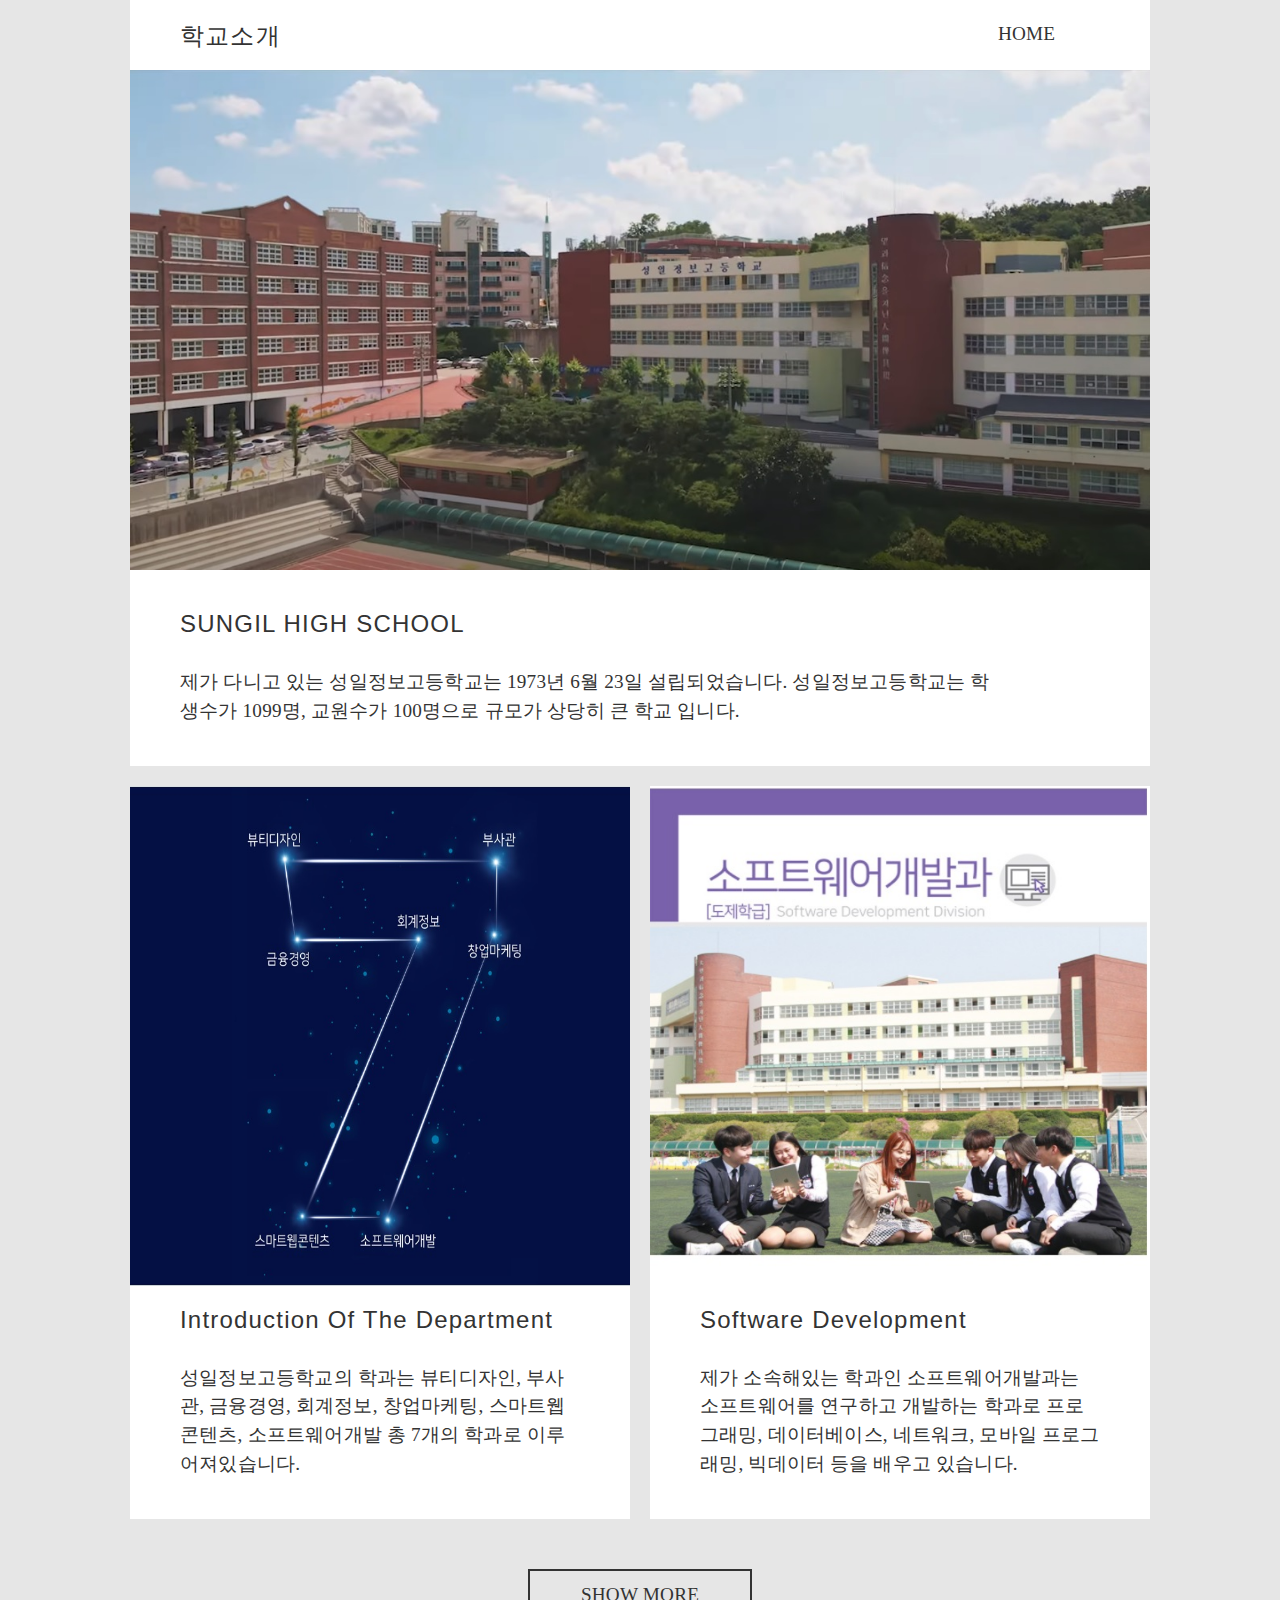
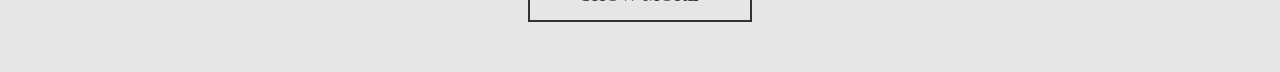
<file: 21510-portfolio/sungilh.html>
<!DOCTYPE html>
<html lang="ko">
<head>
	<meta charset="UTF-8">
	<title>학교소개</title>
	<link href="./css/style3.css" rel="stylesheet" type="text/css">
</head>

<body>
<div id="wrapper">

	<header>
    	<h2 id="stargazer">학교소개</h2>
        <nav>
        	<ul>

                <li><a href="index.html" target="_parent">HOME</a></li>
            </ul>
        </nav> <!-- nav -->
    </header> <!-- header -->

     <div id="content1">
	
     	<div id="headerimg">
        	<!-- image attribution, courtesy NASA/JPL-Caltech. -->
	
        </div>
	<img src="./img/성일정보고.jpg" width="1020px" height="500px">
        <article class="article1">
          <h2 id="header1"><a href="http://www.sungil-i.kr/" target=" _blank">SUNGIL HIGH SCHOOL</a></h2>
          <p>제가 다니고 있는 성일정보고등학교는 1973년 6월 23일 설립되었습니다. 성일정보고등학교는 
          학생수가 1099명, 교원수가 100명으로 규모가 상당히 큰 학교 입니다.</p>
        </article>
     </div> <!-- contentmain -->
     
     <div id="content2" class="clearfix">
     
<!--- Step 2: Start Here --->
     	<div id="section2A">
        
<!--- Add second image here --->
		<img src="img/학과.jpg"
        width="650px" height="500px"          
        alt="Jupiter's Great Red Spot" />
<!-- image attribution, courtesy NASA/JPL-Caltech. -->
            <article class="article2">
            <h2 id="header2A">Introduction Of The Department</h2>
            <p>성일정보고등학교의 학과는 뷰티디자인, 부사관, 금융경영, 회계정보, 창업마케팅, 스마트웹콘텐츠, 소프트웨어개발 총 7개의 학과로 이루어져있습니다.</p>
            </article>
        </div> <!-- section2A -->
        
        <div id="section2B">
            
<!--- Add third image here --->
 		<img src="img/학과소개.jpg"
      width="905px" height="500px"
        alt="Gale Crater" />

<!-- image attribution, courtesy NASA/JPL-Caltech. -->              	
            
             <article class="article2">
            	<h2 id="header2B">Software Development</h2><p>제가 소속해있는 학과인 소프트웨어개발과는 소프트웨어를 연구하고 개발하는 학과로 프로그래밍, 데이터베이스, 네트워크, 모바일 프로그래밍, 빅데이터 등을 배우고 있습니다.</p>
            </article>
        </div> <!-- section2B -->
       
     </div> <!-- content2 -->
     
     <!-- SHOW MORE BUTTON -->
     
     <div id="btnScript">
     </div>
     
     <div id="more">
     	<a href="http://www.sungil-i.kr/" target=" _blank"><div id="morebutton">SHOW MORE</div></a>
     </div>
     
 
     
</div> <!-- wrapper -->


</body>
</html>
</file>
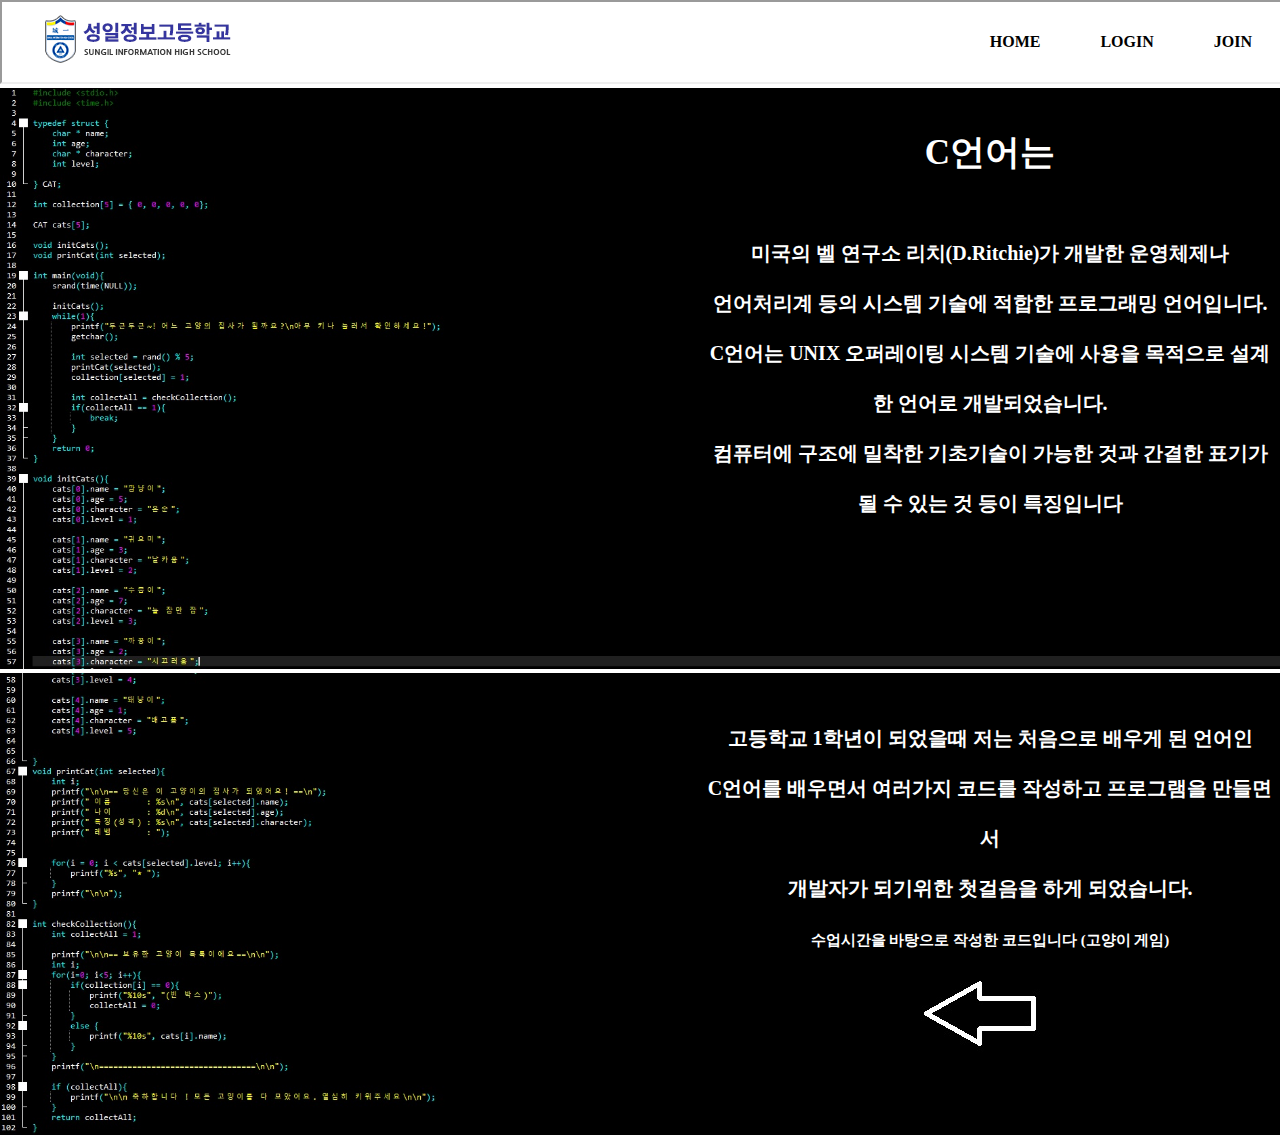
<file: 21510-portfolio/layout/c.html>
<!DOCTYPE html>
<html lang="ko">
<head>
     <meta charset ="UTF-8">
     <title>C언어</title>
     <link rel="stylesheet" href="../css/style.css" type = "text/css">
     <style>
	body {
		margin: 0 auto;		
		height: 100%;
		width: 100%;
		overflow-y: scroll; 
	}
     </style>
</head>
<iframe src ="./header.html" width =100% height = 80px;></iframe>
<body>
		<div class="image">
			<img src="../img/C언어1.jpg" width="100%";>	
		<div class ="text">
				
				<h1>C언어는</h1><h3>미국의 벨 연구소 리치(D.Ritchie)가 개발한 운영체제나<br>
				언어처리계 등의 시스템 기술에 적합한 프로그래밍 언어입니다.<br>
				C언어는 UNIX 오퍼레이팅 시스템 기술에 사용을 목적으로 설계한 언어로 개발되었습니다.<br>
				컴퓨터에 구조에 밀착한 기초기술이 가능한 것과 간결한 표기가 될 수 있는 것 등이 특징입니다</h3>
				
	</div>
	</div>
		<div class="image">
			<img src="../img/C언어2.jpg" width="100%";>
		<div class ="text">
			
				<h3>고등학교 1학년이 되었을때 저는 처음으로 배우게 된 언어인<br>
				C언어를 배우면서 여러가지 코드를 작성하고 프로그램을 만들면서<br>
				개발자가 되기위한 첫걸음을 하게 되었습니다.<br>
				<p2>수업시간을 바탕으로 작성한 코드입니다 (고양이 게임)</p2><br>
				<img src="../img/C화살표.jpg">
			
		</div>		
		</div>
			
</body>
</html>
</file>
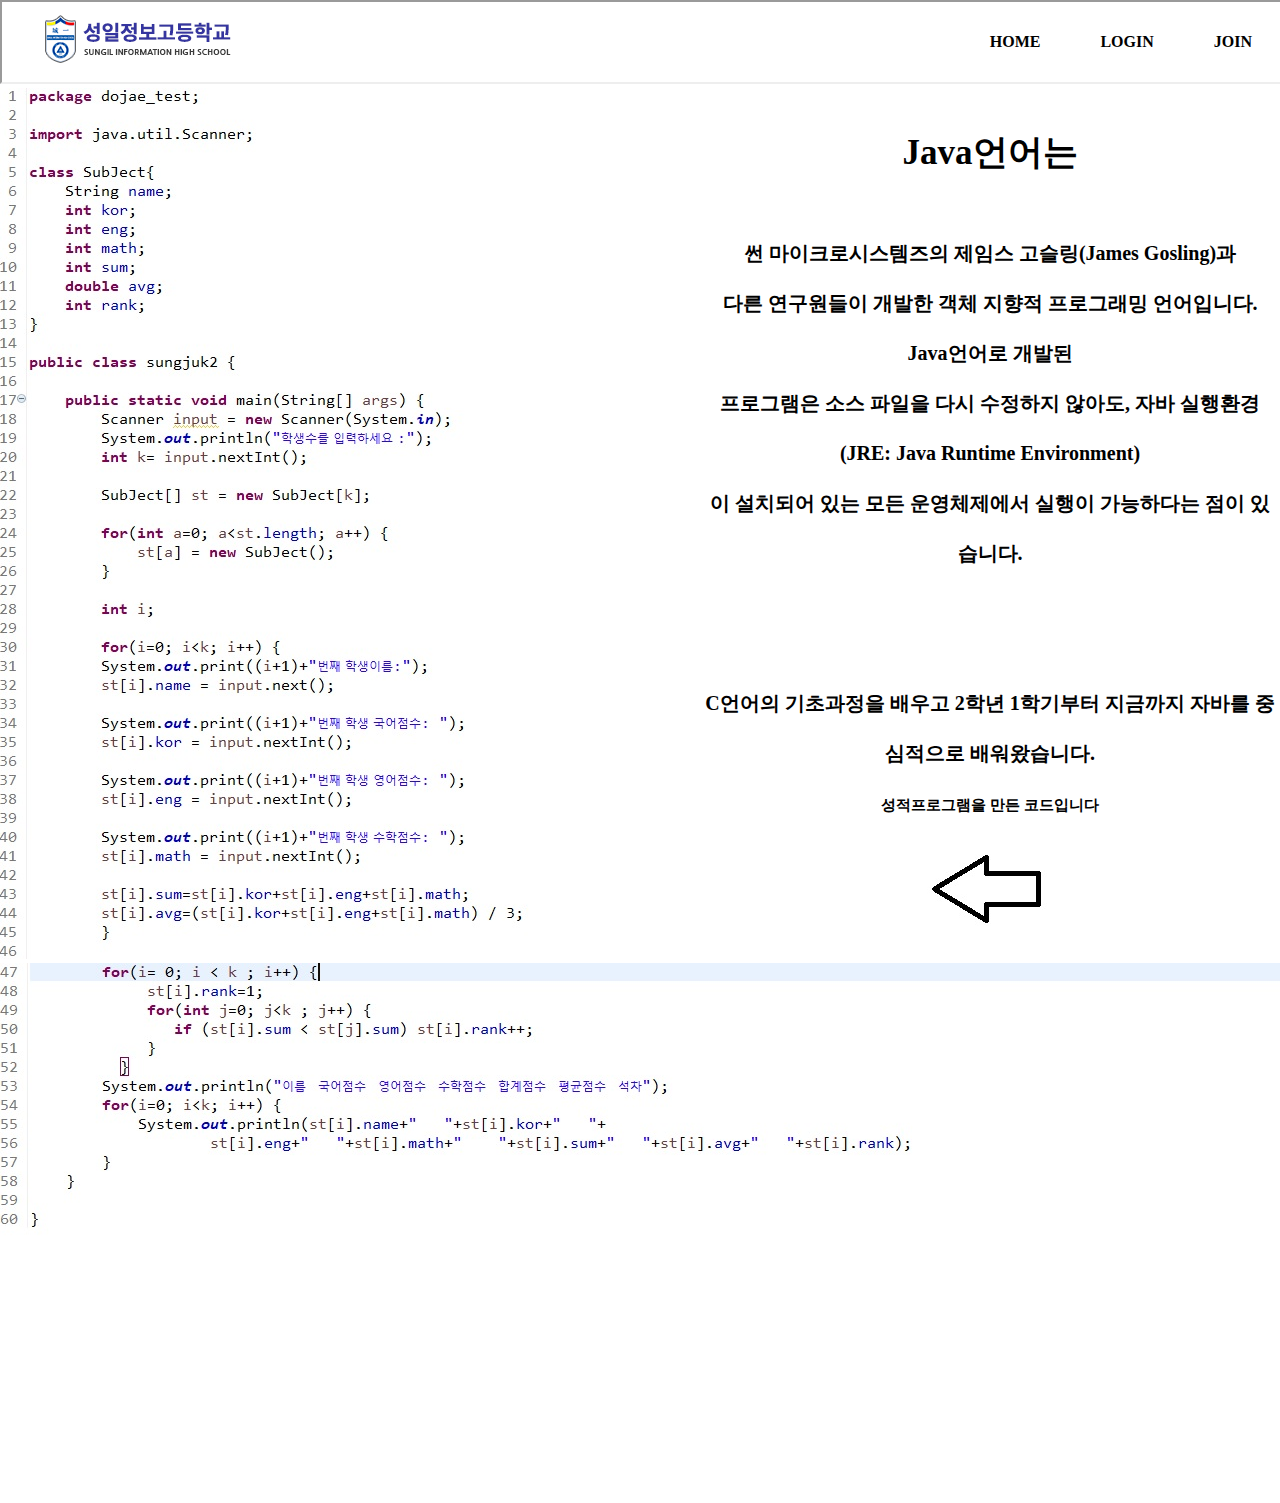
<file: 21510-portfolio/layout/java.html>
<!DOCTYPE html>
<html lang="ko">
<head>
     <meta charset ="UTF-8">
     <title>Java</title>
     <link rel="stylesheet" href="../css/style.css" type = "text/css">
     <style>
	body {
		overflow-y: scroll;
	}
     </style>
</head>
<iframe src ="./header.html" width =100% height = 80px;></iframe>
<body>
		<div class="image">
			<img src="../img/java1.jpg">	
		<div class ="text2">
			
				<h1>Java언어는</h1><h3>썬 마이크로시스템즈의 제임스 고슬링(James Gosling)과<br>
				다른 연구원들이 개발한 객체 지향적 프로그래밍 언어입니다. Java언어로 개발된<br>
				프로그램은 소스 파일을 다시 수정하지 않아도, 자바 실행환경(JRE: Java Runtime Environment)<br>
				이 설치되어 있는 모든 운영체제에서 실행이 가능하다는 점이 있습니다.<br>
				<br>
				<br>
				C언어의 기초과정을 배우고 2학년 1학기부터 지금까지 자바를 중심적으로 배워왔습니다.<br>
				<p1>성적프로그램을 만든 코드입니다</p1><br>
				<img src="../img/java화살표.jpg">
				</h3>					
				
	</div>
	</div>
		<div class="image">
			<img src="../img/java2.jpg">
		</div>
			
</body>
</html>
</file>
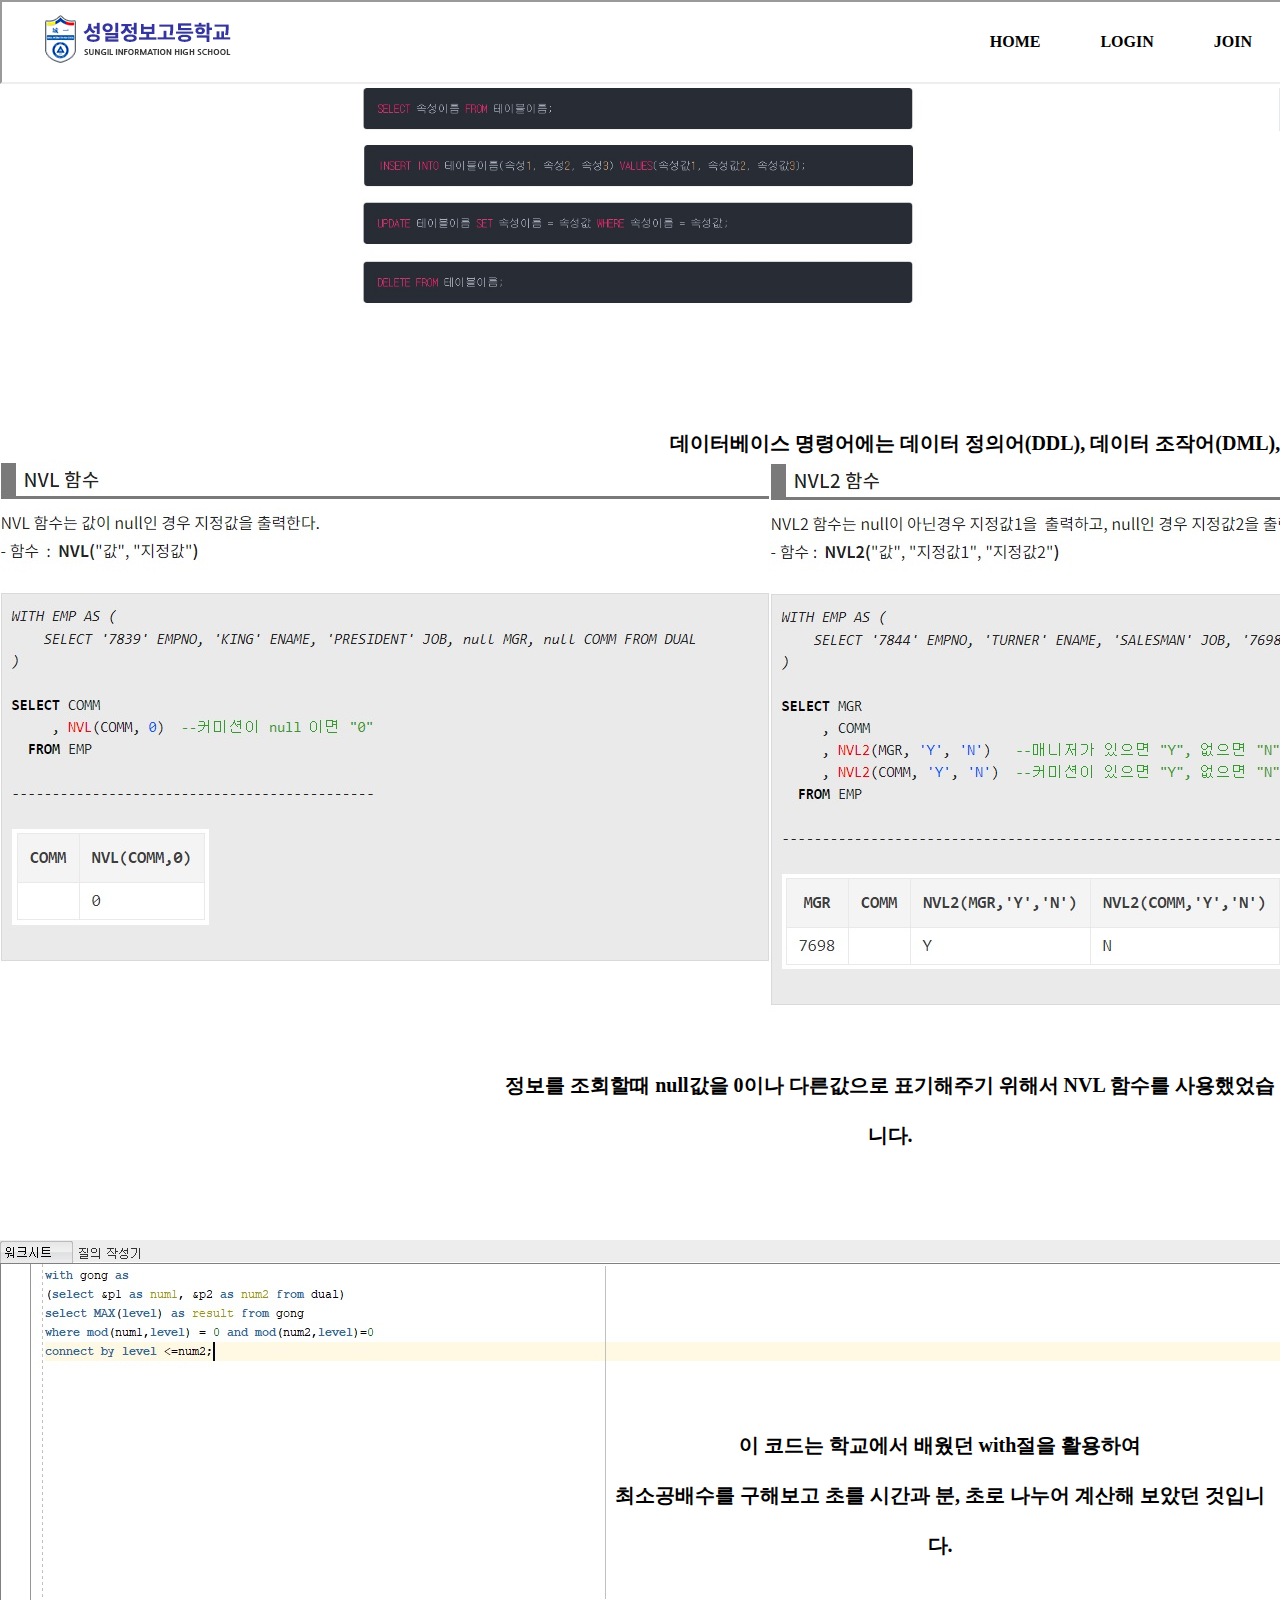
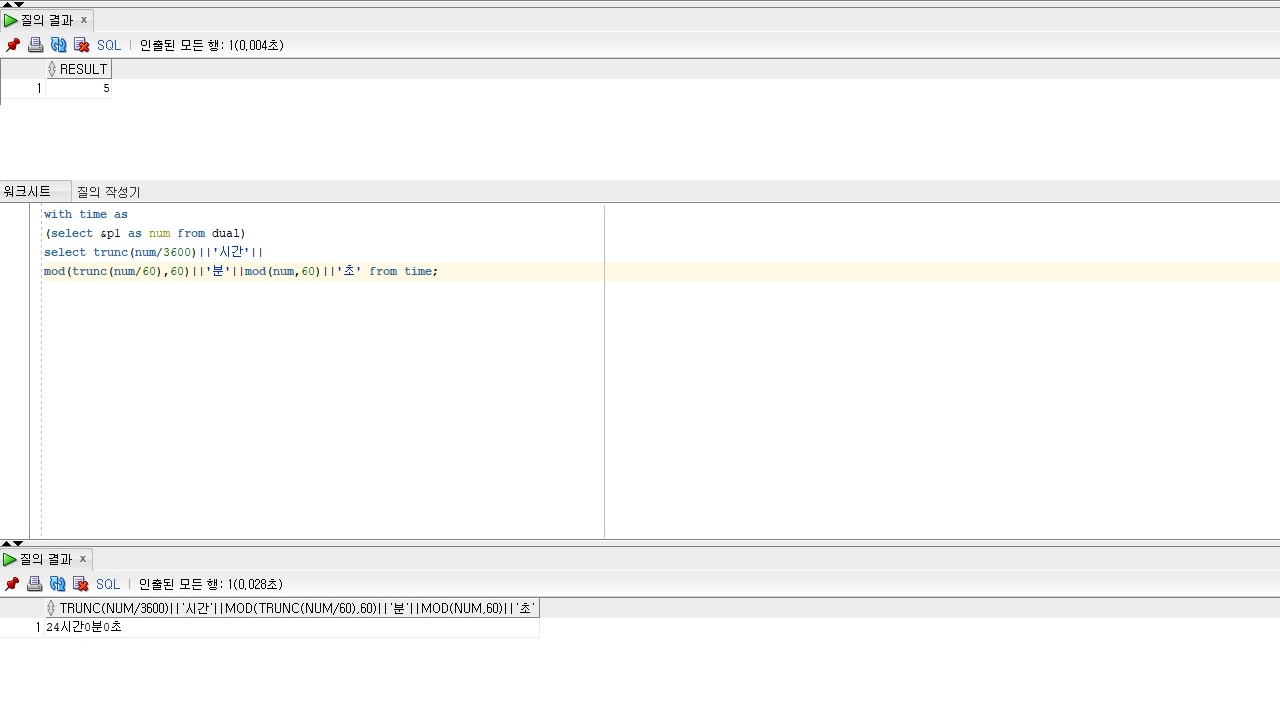
<file: 21510-portfolio/layout/sql.html>
<!DOCTYPE html>
<html lang="ko">
<head>
     <meta charset ="UTF-8">
     <title>SQL</title>
     <link rel="stylesheet" href="../css/style.css" type = "text/css">
     <style>
	body {
		margin: 0 auto;		
		height: 100%;
		width: 100%;
		overflow-y: scroll; 
	}
     </style>
</head>
<iframe src ="./header.html" width =100% height = 80px;></iframe>
<body>
		<div class="image">
			<img src="../img/sql1.jpg" width="100%";>	
		<div class ="text3" width="100%";>
			<br>
			<br>
			<br>
			<br>
			<br>
			<center><h3>데이터베이스 명령어에는 데이터 정의어(DDL), 데이터 조작어(DML),<br>
                                    데이터 제어어(DCL), 트랜잭션 제어어(TCL)가 있습니다.<br>
                                    위는 과제에서 자주 이용했던 데이터 조회, 삽입, 수정, 삭제인 DML의 사용예시 입니다.</h3></center>
		</div>
		</div>
		<div class="image">
			<img src="../img/nvl.jpg">
		<div class ="text4">
			<br>
			<br>
			<center><h3>정보를 조회할때 null값을 0이나 다른값으로 표기해주기 위해서 NVL 함수를 사용했었습니다.</h3></center>
		
			
		</div>		
		</div>
		<div class="image">
			<img src="../img/sql2.jpg">
		<div class ="text5">
			<br>
			<br>
			<h3>이 코드는 학교에서 배웠던 with절을 활용하여<br>
			최소공배수를 구해보고 초를 시간과 분, 초로 나누어 계산해 보았던 것입니다.</h3>
				
		</div>		
		</div>		
		<div class="image">
			<img src="../img/sql3.jpg">
		<div class ="text4">
			<br>
			<br>
			
		
			
		</div>		
		</div>

			
</body>
</html>
</file>
<file: 21510-portfolio/css/style3.css>
@charset "UTF-8";



#headerimg {
	
	margin:0 auto;
	//background-image: url('../img/성일정보고.jpg');
	//height: 500px;
	

	
}

* {
	margin:0;
	padding:0; 
	}

body {
	background-color:#e6e6e6;
	margin: 0 auto;
}

#wrapper {
	max-width: 1020px;
	margin: 0 auto;
	padding: 0px;
}

header {
	position: relative;
	height: 70px;
	background: #fff;
	margin: 0;
}

h2 {
	font-weight: 500;
	letter-spacing: .05em;
	color: #333333;
	font-style:normal;
	font-family: source-sans-pro, sans-serif;
}

#stargazer {
	float: left;
	margin: 20px 0 0 50px;
}

nav {
	position: absolute;
	right: 50px;
	top: 20px;
	width: 10%;
}

ul {
	list-style-type: none;
}

li {
	display: inline-block;
	width: 30%;
	text-align: center;
	font-size: 1.2em;
	line-height: 1.5em;
	color: #333333;
	letter-spacing: .01em;
	font-style: normal;
	font-weight: 300;
	font-family: source-sans-pro; sans-serif;
}

a {
	text-decoration:none;
	color: #333333;
}

a:hover {
	text-decoration:none;
	color: #C43C3E;
}

#content1 {
	clear: both;
}

.article1 {
	background: #fff;
	height: 100%;
	margin: 0 auto;
	padding: 40px 0 40px;
}

#header1 {
	width: 100%;
	float: left;
	margin: 0px 0px 30px 50px;
	color:#333333;
}

p {
	display: block;
	width: 80%;
	margin: 0px 0px 0px 50px;
	-webkit-margin-before: 0px;
	-webkit-margin-after: 0px;
	font-size: 1.2em;
	line-height: 1.5em;
	color: #333333;
	letter-spacing: .01em;
	font-style: normal;
	font-weight: 300;
	font-family: source-sans-pro; sans-serif;
}

#caption {
	float: right;
	width: 20%;
	text-align: right;
	margin: 480px 15px 0 0;
	padding: 0;
	color: #737373;
	font-size:.5em;
}

#caption2 {
	float: right;
	text-align: right;
	margin: 0 15px 15px 0;
	padding: 0;
	color: #737373;
	font-size:.5em;
}

/* Section 2 */

img {
	display:block;
}

#content2 {
	margin: 20px auto;
}

.article2 {
	background: #fff;
	height: 100%;
	margin: 0px auto 0;
	padding: 20px 0 40px;
}

#section2A {
	float: left;
	margin: 0;
	width: 500px;
	overflow: hidden;
}

#header2A {
	width: 90%;
	float: left;
	margin: 0px 0px 30px 50px;
	color:#333333;
}

#section2B {
	float: right;
	margin: 0;
	width: 500px;
	overflow: hidden;
}

#img2B {
}

#header2B {
	width: 90%;
	float: left;
	margin: 0px 0px 30px 50px;
}

/* Show More */

#morebutton {
	width: 200px;
	border: 2px solid #333;
	color:#333;
	background-color: #e6e6e6;
	padding: 10px;
	text-align: center;
	font-size: 1.2em;
	line-height: 1.5em;
	color: #333333;
	letter-spacing: .01em;
	font-style: normal;
	font-weight: 400;
	font-family: source-sans-pro; sans-serif;
	margin: 50px auto;
	transition: background-color, color 0.5s ease 0;
}

#morebutton:hover {
	color: #eee;
	background-color: #333;
}

.clearfix:after {
    content: ".";
    display: block;
    height: 0;
    clear: both;
    visibility: hidden;
}

/* Footer */

footer {
	display: block;
	clear: both;
	height: 350px;
	background: #fff;
	margin: 20px 0 0 0;
}

#contact {
	float: left;
	width: 33%;
}

#stargazerFooter {
	margin: 50px 0 30px 50px;
}

#contactList {
	display: block;
	width: 90%;
}

.footerList {
	display: block;
	clear: both;
	width: 100%;
	text-align: left;
	list-style:none;
	height: 25px;
	color:#BABABA;
	font-size: 1.2em;
	line-height: 1.5em;
	color: #333333;
	letter-spacing: .02em;
	font-style: normal;
	font-weight: 300;
	font-family: source-sans-pro; sans-serif;
	margin: 0 0 0 50px;
}

#subscribeFooter {
	float: right;
	width: 33%;
}

#subscribe {
	margin: 50px 0 30px 0;
}


*:focus {
	outline: none;
}

.newsletter {
	display: block;
}

input, button {
	border: 2px solid #eeeeee;
	height: 46px;
	padding: 5px;
	font-size: 1.2em;
	line-height: 1.5em;
	color: #333333;
	letter-spacing: .01em;
	font-style: normal;
	font-weight: 300;
	font-family: source-sans-pro; sans-serif;
}

input {
	width:200px;
}

button {
	background: #eeeeee;
	text-align: center;
	color: #333333;
	width: 60px;
	height: 60px;
	transition: background, color, .5s ease 0;
}

button:hover {
	background: #DADADA;
	border: 1px #DADADA;
	color: #C43C3E;
}
</file>
<file: 21510-portfolio/css/style.css>
* {
	margin : 0 auto;
	padding : 0 ; 
}
.header {
	text-aglin: center;
}
.image {
  position:relative;
  height: 100%;
  width: 100%;
}

.image .text {
  line-height: 50px;
  position:absolute;
  top:40px;
  left:700px;
  color: white;
  
}
.image .text2 {
  line-height: 50px;
  position:absolute;
  top:40px;
  left:700px;
  color: black;
  
}
.image .text3 {
  line-height: 50px;
  position:absolute;
  top:80px;
  left:525px;
  width: 100vh;
  
  color: black;
  background: no-repeat center/cover;
  text-aglin: center;
  
}
.image .text4 {
  line-height: 50px;
  position:absolute;
  top: 500px;
  left: 500px;
  color: black;
  
}
.image .text5 {
  line-height: 50px;
  position:absolute;
  top:80px;
  left:600px;
  color: black;
  
}
nav {
	//width: 1916px;
	//height: 80px;
	//line-height: 80px;	
	//background-color : MidnightBlue;
	//font-size : 18px;
	//font-weight : bold;	
	text-aglin: center;
}
.section2 {
	//background-image: url("../img/Cn.png");
	//background-size: cover;
	text-align: center;
}
section {
	
	width: 880px;
            height: 600px;
	padding: 30px;
}
.image {
	text-align: center;
}
footer {
	width: 940px;
 	height: 55px;
	text-align : center;
}

li {
	list-style: none;
}

.header_menu_nav {
	float : right;
	height : 30px;
	line-height : 80px;
	background-color : white;
	color: black;
	list-style: none;
	
}
.header_menu_nav li {
	margin: 0 30px;
	float: left;
}
.header_menu_nav a {
	color : black;
	font-weight : bold;
}
.header_menu_nav a:hover {
	color : black;
	font-weight : bold;
}

.img {
	background-image: url('../img/성일정보고.png');
	background-repeat: no-repeat;
}
.nav {
	text-align : center;
}
.nav li {
	width : 162px;
	margin : 0 10px;
	display : inline-block;
}
.nav li ul {
	color : white;
	display : block;
	width : 150px;
	height : 60px;
	line-height : 60px;
	
}
.body {
	
}
.nav li a:hover {
	color : black;
	background-color : Skyblue;
}
hr {
	border: 1px double
}

h2, h3, p {
	margin-bottom: 5px;.
	text-aglin: center;
}
h1 {
	text-align: center;
	font-size: 35px;
	margin-bottom: 50px;
}
h2 {
	font-size: 30px;	
	margin: 20px 0px;
}
h3 {
	font-size: 20px;
	margin: 0 5px;
}
p {
	padding: 5px;
	font-size: 20px;
}
p1 {
	padding: 5px;
	font-size: 15px;
	color: black;
}
p2 {
	padding: 5px;
	font-size: 15px;
	color: white;
}


#ref {
	text-transform: capitalize;
	text-align: right;
	text-decoration: underline;
}
.answer {
	display: none;
	padding-bottom: 30px;
}
#faq-title {
    	font-size: 25px;
   	line-height: 200px;
	color: black;

}
.faq-content {
    	border-bottom: 5px solid #e0e0e0;
}
.question {
    	font-size: 19px;
    	padding: 30px 0;
    	cursor: pointer;
    	border: none;
    	outline: none;
    	background: none;
    	width: 100%;
    	text-align: left;
}
.question:hover {
	color: #2962ff;
}
[id$="-toggle"] {
	margin-right: 15px;
}
	ul li{
		list-style: none;
	}
	a {
		text-decoration: none;
		color:#333;
	}

	#menu {
		font:bold 16px "malgun gothic";
		width:100%;
		height:70px;
		background: Lavender;
		color:black;
		line-height: 70px; 
		margin:0 auto;
		text-align: center;
	}

	#menu > ul > li {
		//float:left;
		display: inline-block;
		width: 250px;
		position:relative;
	}
	#menu > ul > li > ul {
		width:250px;
		display:none;
		position: absolute;
		font-size:14px;
		background: skyblue;
	}
	#menu > ul > li:hover > ul {
		display:block;
		
	}
	#menu > ul > li > ul > li:hover {
		background: orange;
		transition: ease 1s;
		}
</file>
